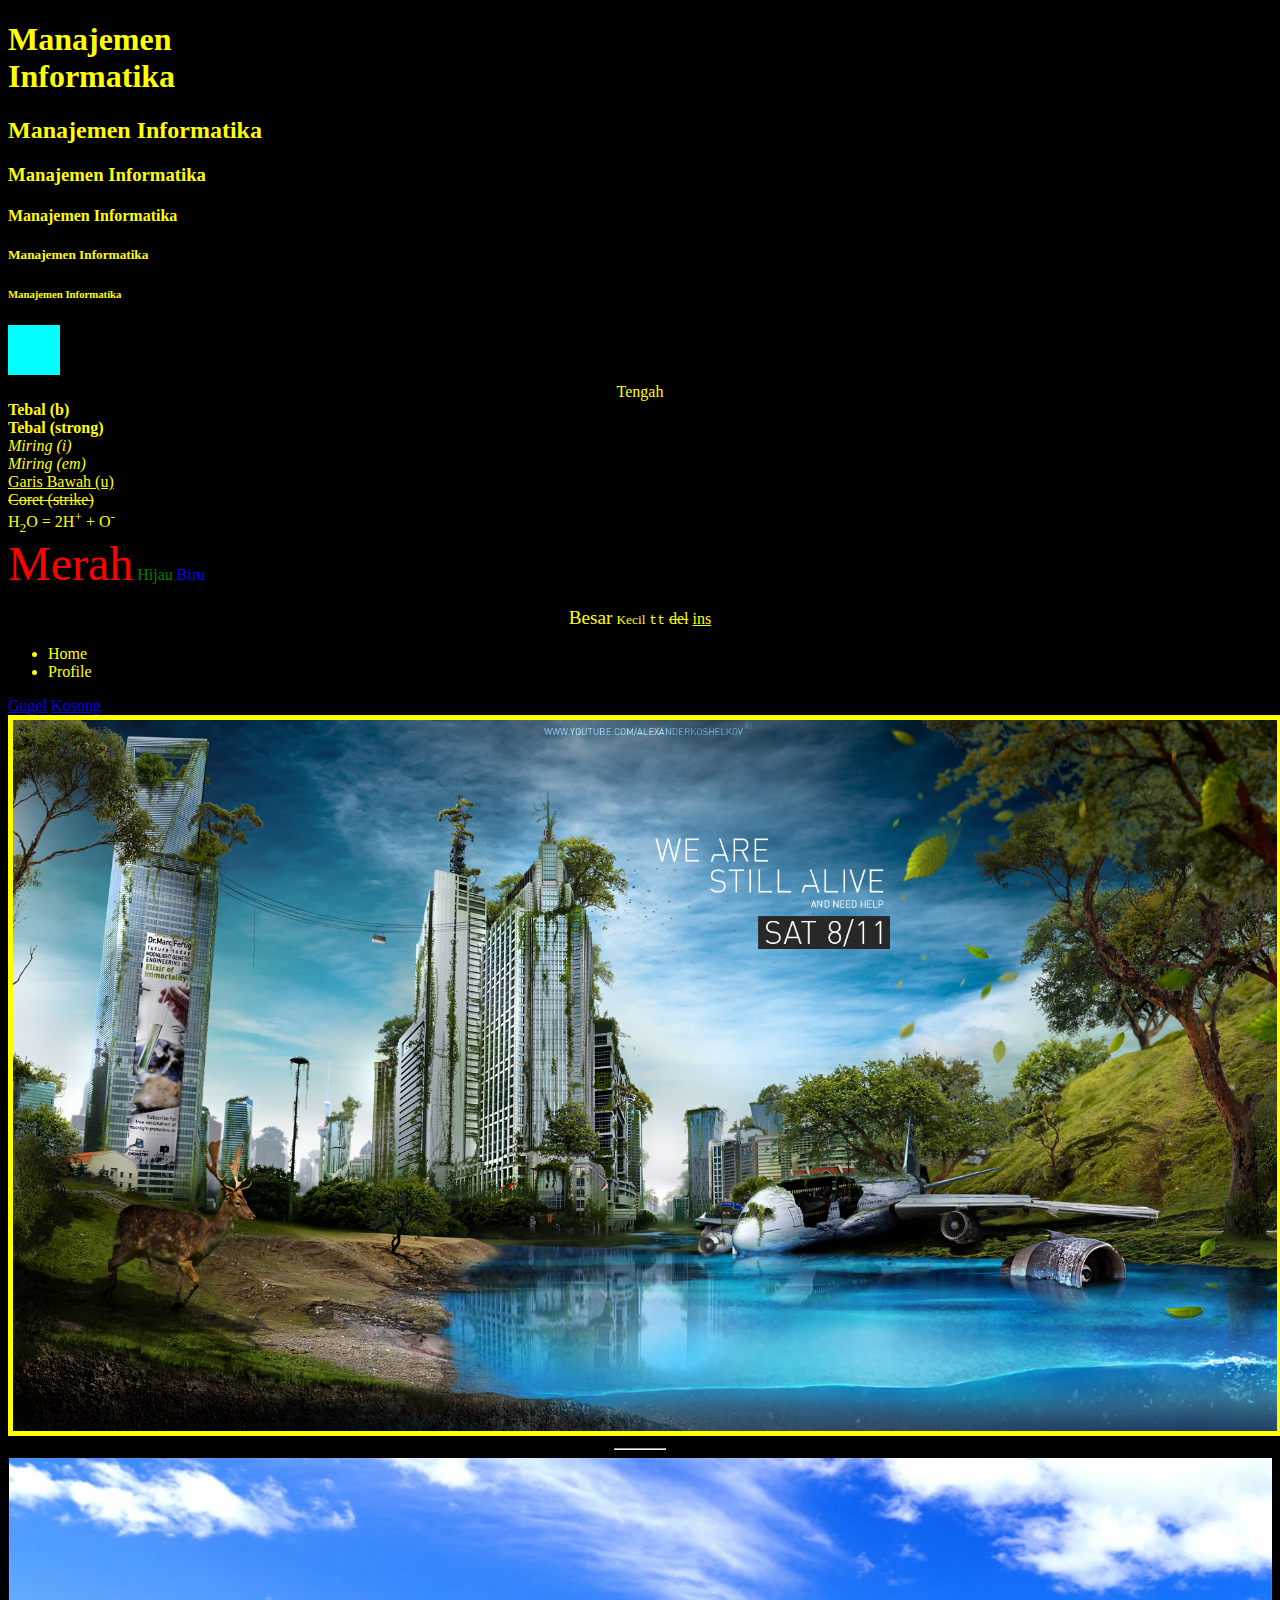
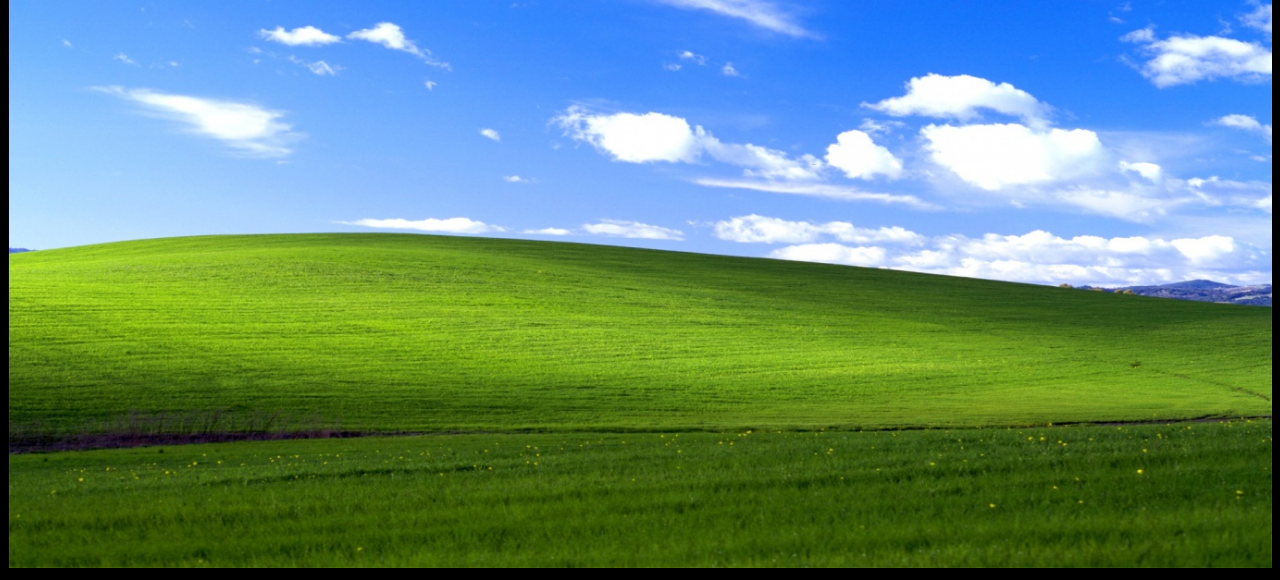
<file: index.html>
<!DOCTYPE html>
<html>
	<!--
		<elemen atribut="value"> Konten Elemen </elemen>
	-->
	
	<head>
		<title>Perancangan Web</title>
		<!--Mengambil file eksternal biasanya di head-->
	</head>
	
	<body bgcolor="black" text="yellow">
		<!--
			<br/> : Break rules : newline
			<hr/> : Horizontal rules : buat garis
		-->
		
		<h1>Manajemen <br/> Informatika</h1>
		<h2>Manajemen Informatika</h2>
		<h3>Manajemen Informatika</h3>
		<h4>Manajemen Informatika</h4>
		<h5>Manajemen Informatika</h5>
		<h6>Manajemen Informatika</h6>
		<hr width="50px" 
			size="50pt" 
			color="cyan"
			align="left"/>
		<center>Tengah</center>
		<b>Tebal (b)</b> <br/>
		<strong>Tebal (strong)</strong> <br/>
		<i>Miring (i)</i> <br/>
		<em>Miring (em)</em> <br/>
		<u>Garis Bawah (u)</u> <br/>
		<strike>Coret (strike)</strike> <br/>
		H<sub>2</sub>O = 2H<sup>+</sup> + O<sup>-</sup> <br/>
		<font color="red" size="7">Merah</font>
		<font color="green">Hijau</font>
		<font color="blue">Biru</font> <br/>
		
		<p align="center">
			<big>Besar</big>
			<small>Kecil</small>
			<tt>tt</tt>
			<del>del</del>
			<ins>ins</ins>
		</p>
		
		<ul>
			<li>Home</li>
			<li>Profile</li>
		</ul>
		
		<a href="http://www.google.com">Gugel</a>
		<a href="http://www.google.com" target="_blank">Kosong</a> <!-- _blank untuk membuka link di tab baru -->
		
		<img src="we_are_still_alive_by_koshelkov-d5awr3i.jpg" 
			alt="wallpaper indah" 
			width="100%" 
			height="100%"
			border="5px"/>
			
		<hr width="50px"/>
		
		<img src="windows_xp_bliss-1366x768.jpg" 
			alt="" 
			width="100%" 
			height="100%"/>
	</body>
</html>
</file>
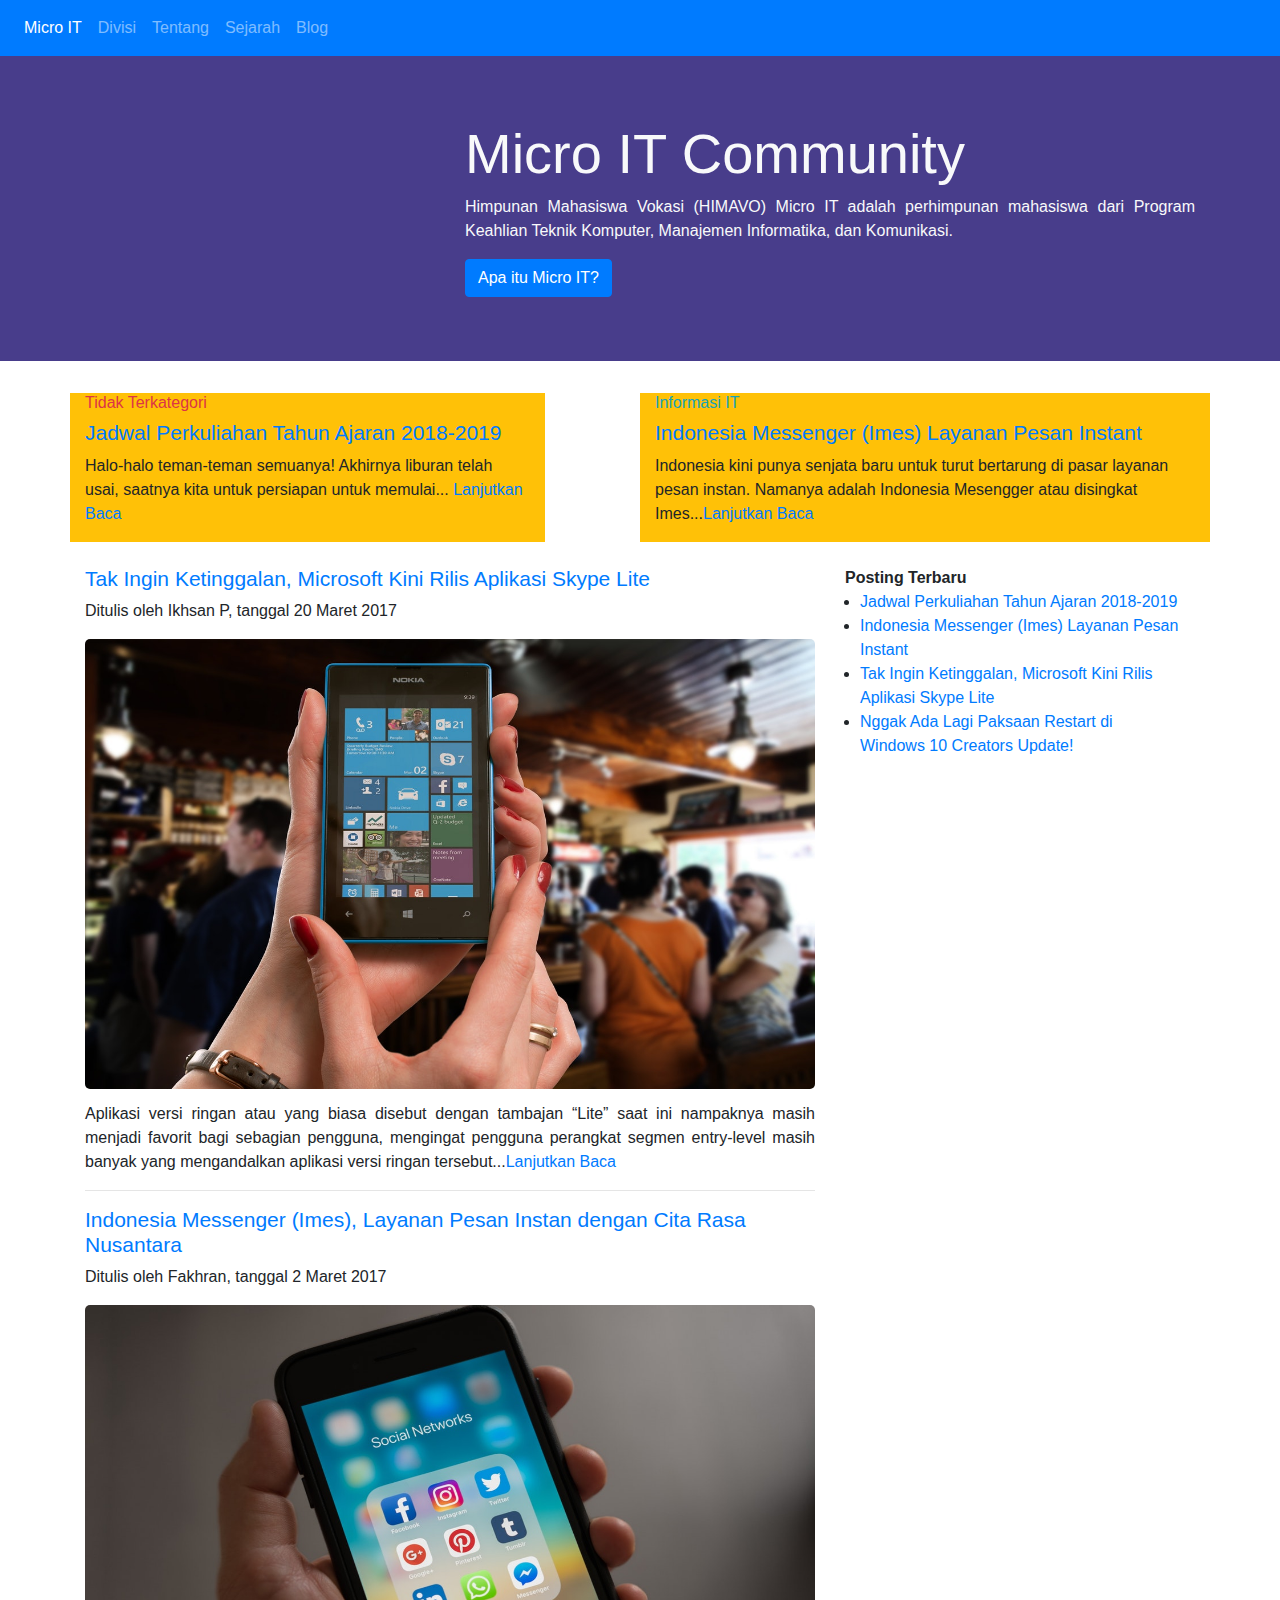
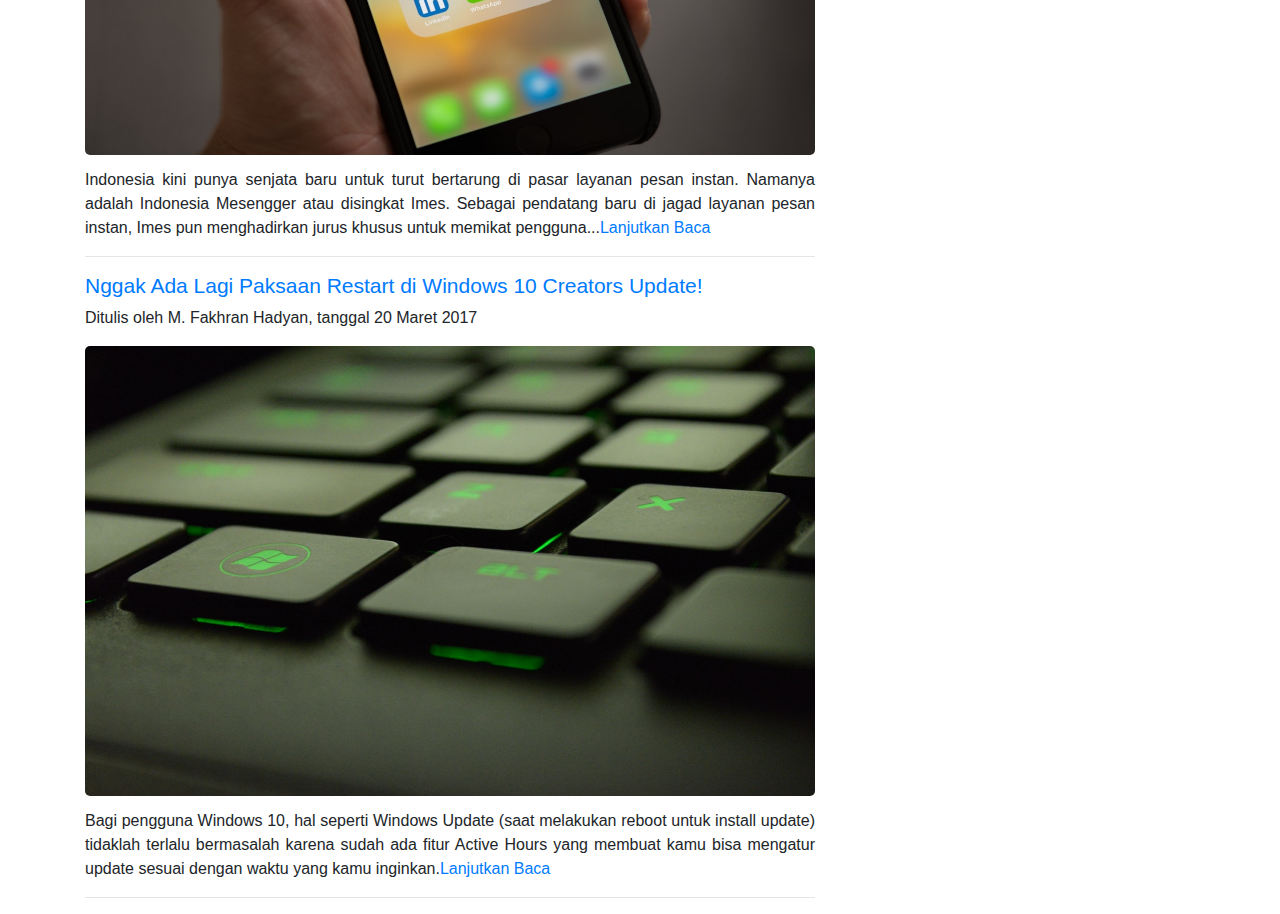
<file: webPert3/index.html>
<!DOCTYPE html>
<html lang="en">
<head>
    <meta charset="UTF-8">
    <meta name="viewport" content="width=device-width, initial-scale=1.0">
    <meta http-equiv="X-UA-Compatible" content="ie=edge">
    <link rel="stylesheet" href="bootstrap.min.css">
    <link rel="stylesheet" href="style.css">

    <title>Micro IT Community</title>
</head>
<body>

    <nav class="navbar navbar-expand-sm bg-primary navbar-dark">

        <ul class="navbar-nav">
            <li class="nav-item">
                <a href="/" class="nav-link active">Micro IT</a>
            </li>

            <li class="nav-item">
                <a href="/divisi" class="nav-link">Divisi</a>
            </li>

            <li class="nav-item">
                <a href="/tentang" class="nav-link">Tentang</a>
            </li>

            <li class="nav-item">
                <a href="/sejarah" class="nav-link">Sejarah</a>
            </li>

            <li class="nav-item">
                <a href="/blog" class="nav-link">Blog</a>
            </li>
        </ul>

    </nav>
    
    <div class="jumbotron jumbotron-fluid text-light">

        <div class="container">

            <div class="row">
                    <div class="col-md-8 offset-md-4">

                    <h1 class="display-4">Micro IT Community</h1>
                    <p class="text-justify">Himpunan Mahasiswa Vokasi (HIMAVO) Micro IT adalah perhimpunan mahasiswa dari Program Keahlian Teknik Komputer, Manajemen Informatika, dan Komunikasi.</p>

                    <button type="button" class="btn btn-primary">Apa itu Micro IT?</button>

                </div>
            </div>

        </div>

    </div>

    <div class="container">
        <div class="row">
            <div class="col-md-5 bg-warning">
                <h6 class="text-danger">Tidak Terkategori</h6>
                <h1 class="judul"><a href="#">Jadwal Perkuliahan Tahun Ajaran 2018-2019</a></h1>
                <p>
                    Halo-halo teman-teman semuanya!
                    Akhirnya liburan telah usai, saatnya kita untuk persiapan untuk memulai... <a href="#">Lanjutkan Baca</a>
                </p>
            </div>

            <div class="col-md-6 offset-md-1 bg-warning">
                <h6 class="text-info">Informasi IT</h6>
                <h1 class="judul"><a href="#">Indonesia Messenger (Imes) Layanan Pesan Instant</a></h1>
                <p>
                    Indonesia kini punya senjata baru untuk turut bertarung di pasar layanan pesan instan. Namanya adalah Indonesia Mesengger atau disingkat Imes...<a href="#">Lanjutkan Baca</a>
                </p>
            </div>
        </div>

    </div>

    <br>

    <div class="container">
        <div class="row">

            <div class="col-md-8">

                <h1 class="judul">
                    <a href="#">Tak Ingin Ketinggalan, Microsoft Kini Rilis Aplikasi Skype Lite</a>
                </h1>
                <p class="tanggal">Ditulis oleh Ikhsan P, tanggal 20 Maret 2017</p>
                <img class="gambar" src="38446.jpeg" alt="Gambar Woman Camera Nokia">
                <p class="text-justify">Aplikasi versi ringan atau yang biasa disebut dengan tambajan “Lite” saat ini nampaknya masih menjadi favorit bagi sebagian pengguna, mengingat pengguna perangkat segmen entry-level masih banyak yang mengandalkan aplikasi versi ringan tersebut...<a href="#">Lanjutkan Baca</a></p>
                <hr>

                <h1 class="judul">
                        <a href="#">Indonesia Messenger (Imes), Layanan Pesan Instan dengan Cita Rasa Nusantara</a>
                </h1>            
                <p class="tanggal">Ditulis oleh Fakhran, tanggal 2 Maret 2017</p>
                <img class="gambar" src="607812.jpeg" alt="Sosmed">
                <p class="text-justify">Indonesia kini punya senjata baru untuk turut bertarung di pasar layanan pesan instan. Namanya adalah Indonesia Mesengger atau disingkat Imes. Sebagai pendatang baru di jagad layanan pesan instan, Imes pun menghadirkan jurus khusus untuk memikat pengguna...<a href="#">Lanjutkan Baca</a></>
                <hr>

                <h1 class="judul">
                    <a href="#">Nggak Ada Lagi Paksaan Restart di Windows 10 Creators Update!</a>
                </h1>            
                <p class="tanggal">Ditulis oleh M. Fakhran Hadyan, tanggal 20 Maret 2017</p>
                <img class="gambar" src="51415.jpeg" alt="Keyboard">
                <p class="text-justify">Bagi pengguna Windows 10, hal seperti Windows Update (saat melakukan reboot untuk install update) tidaklah terlalu bermasalah karena sudah ada fitur Active Hours yang membuat kamu bisa mengatur update sesuai dengan waktu yang kamu inginkan.<a href="#">Lanjutkan Baca</a></p>
                <hr>

                
            </div>

            <div class="col-md-4 label-post">
                <b>Posting Terbaru</b>
                <ul>
                    <li>
                        <a href="#">Jadwal Perkuliahan Tahun Ajaran 2018-2019</a>
                    </li>
                    <li>
                        <a href="#">Indonesia Messenger (Imes) Layanan Pesan Instant</a>
                    </li>
                    <li>
                        <a href="#">Tak Ingin Ketinggalan, Microsoft Kini Rilis Aplikasi Skype Lite</a>
                    </li>
                    <li>
                        <a href="#">Nggak Ada Lagi Paksaan Restart di Windows 10 Creators Update!</a>
                    </li>
                </ul>
            </div>

        </div>
    </div>

</body>
</html>
</file>
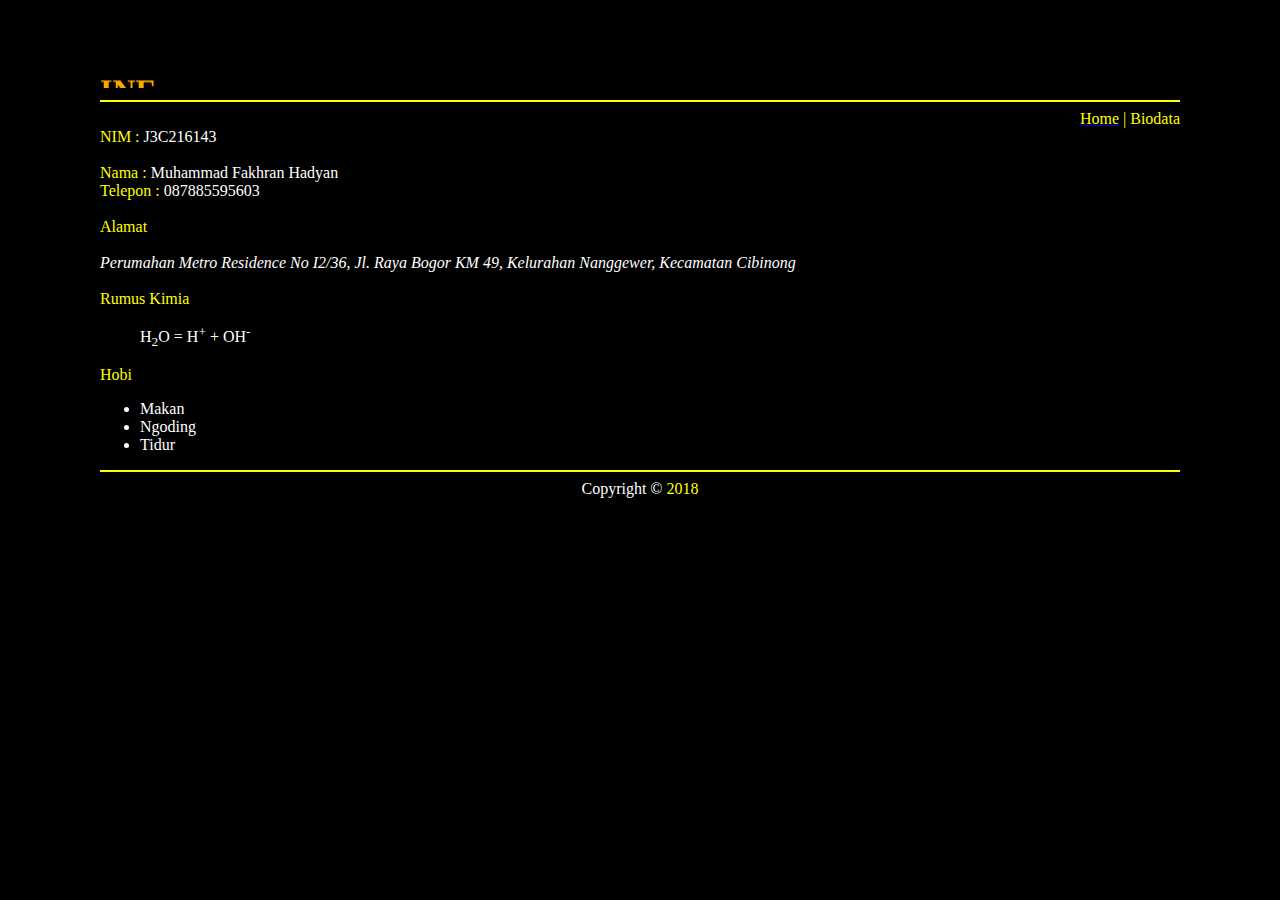
<file: pert3-latihan_Biodata.html>
<!DOCTYPE html>
<html>
<head>
	<title>Biodata</title>
</head>
<body bgcolor="black" style="margin-right: 100px; margin-left: 100px">
	<marquee behavior="scroll" 
		direction="down"
		scrollamount="10">
		<font color="orange"><h1>INF</h1></font>
	</marquee>

	<hr color="yellow">
	<div align="right">
		<a href="pert3-latihan_Home.html"><font color="yellow">Home</font></a>
		<font color="yellow">|</font> 
		<font color="yellow">Biodata</font>
	</div>

	<font color="yellow">NIM : </font> <font color="white">J3C216143</font><br><br>
	<font color="yellow">Nama : </font> <font color="white">Muhammad Fakhran Hadyan</font><br>
	<font color="yellow">Telepon : </font> <font color="white">087885595603</font><br><br>
	<font color="yellow">Alamat</font><br><br>

	<font color="white"><i>Perumahan Metro Residence No I2/36, Jl. Raya Bogor KM 49, Kelurahan Nanggewer, Kecamatan Cibinong</i></font><br><br>

	<font color="yellow">Rumus Kimia</font><br>

	<blockquote><font color="white">H<sub>2</sub>O = H<sup>+</sup> + OH<sup>-</sup></font></blockquote>

	<font color="yellow">Hobi</font><br>

	<font color="white">
		<ul>
			<li>Makan</li>
			<li>Ngoding</li>
			<li>Tidur</li>
		</ul>
	</font>

	<hr color="yellow">

	<center><font color="white">Copyright &copy</font> <font color="yellow">2018</font></center>
</body>
</html>
</file>
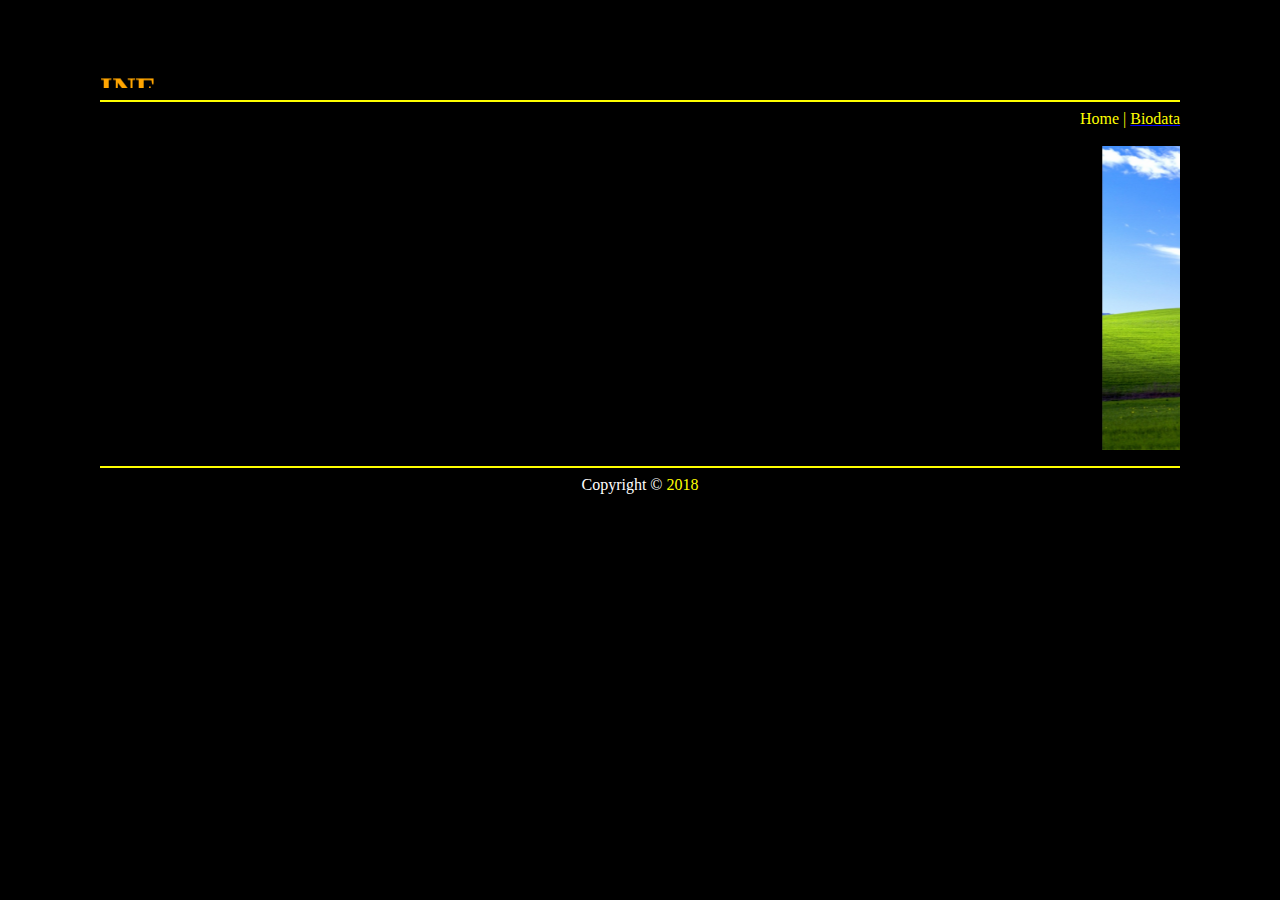
<file: pert3-latihan_Home.html>
<!DOCTYPE html>
<html>
<head>
	<title>Home</title>
</head>

<body bgcolor="black" style="margin-right: 100px; margin-left: 100px">
	<marquee behavior="scroll" 
		direction="down"
		scrollamount="10">
		<font color="orange"><h1>INF</h1></font>
	</marquee>

	<hr color="yellow">

	<div align="right">
		<font color="yellow">Home</font>
		<font color="yellow">|</font> 
		<a href="pert3-latihan_Biodata.html"><font color="yellow">Biodata</font></a>	
	</div>

	<br>

	<marquee behavior="scroll" 
		direction="left"
		scrollamount="10">
		<img src="windows_xp_bliss-1366x768.jpg" height="50%" width="50%">
		<img src="airship_of_doom_by_koshelkov-d6eguqz.jpg" height="50%" width="50%">
		<img src="we_are_still_alive_by_koshelkov-d5awr3i.jpg" height="50%" width="50%">
	</marquee>

	<hr color="yellow">

	<center><font color="white">Copyright &copy</font> <font color="yellow">2018</font></center>
</body>
</html>
</file>
<file: webPert3/style.css>
.jumbotron{
	background-color: darkslateblue;
}

.judul{
	font-size: 21px;
}

.hr-label{
	border: none;
	background-color: gray;
	height: 5px;
}

.label-post ul{
	padding: 0 15px;
}

.gambar{
	width: 100%;
	height: 450px;
	margin-bottom: 13px;
	border-radius: 5px;
}
</file>
